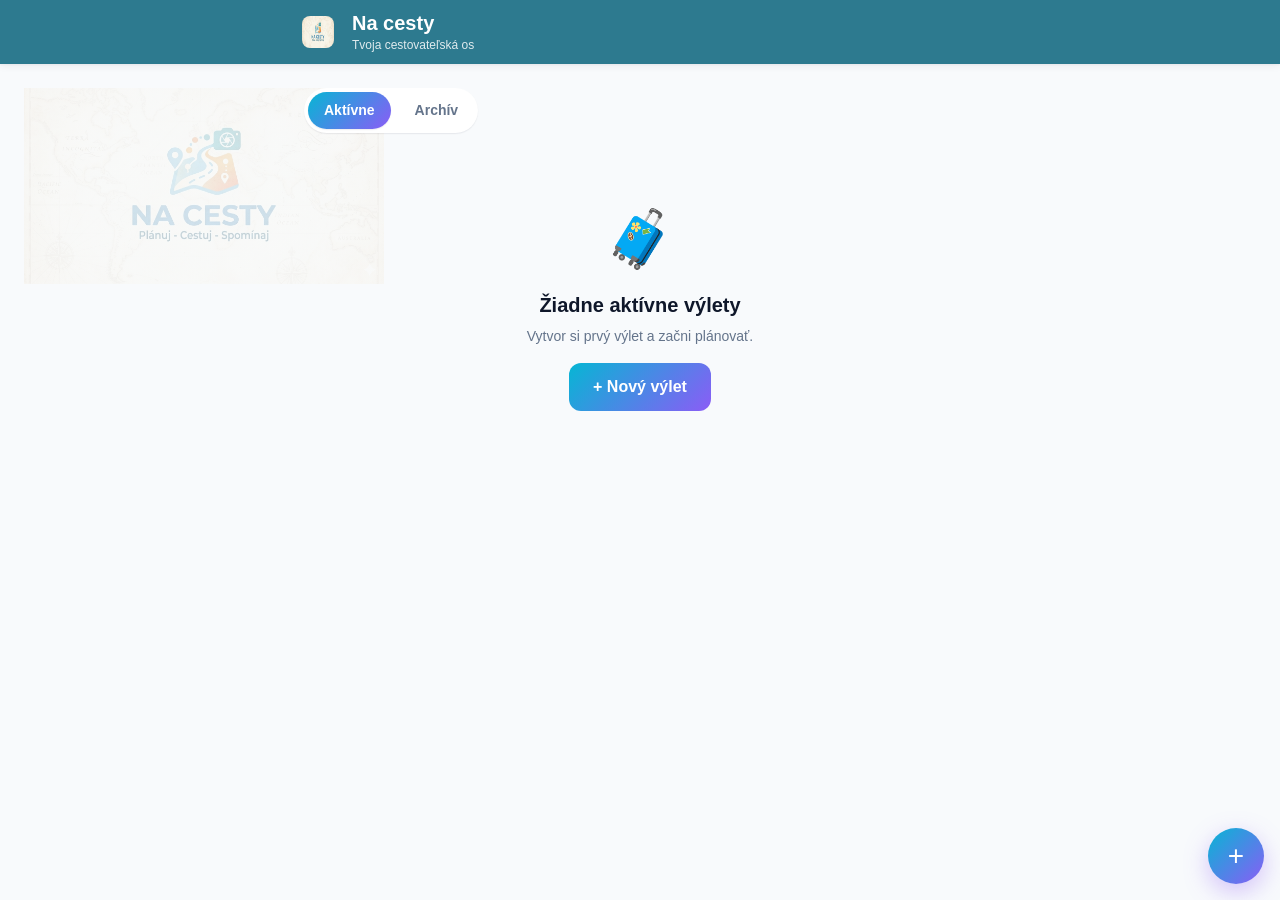
<file: index.html>
<!DOCTYPE html>
<html lang="sk">
<head>
    <meta charset="UTF-8">
    <meta name="viewport" content="width=device-width, initial-scale=1.0, viewport-fit=cover">
    <meta name="theme-color" content="#06b6d4">
    <title>Moje výlety · Na cesty</title>
    <link rel="stylesheet" href="css/style.css">
    <link rel="icon" href="images/logo.png">
</head>
<body data-page="home">

<header class="nav">
    <div class="nav__inner">
        <div class="nav__logo" aria-hidden="true">
            <img src="images/logo.png" alt="">
        </div>
        <div class="nav__titles">
            <h1 class="nav__title">Na cesty</h1>
            <p class="nav__subtitle">Tvoja cestovateľská os</p>
        </div>
        <div class="nav__spacer"></div>
    </div>
</header>

<main>
    <div class="tabs" role="tablist" aria-label="Filter výletov">
        <button class="tabs__item tabs__item--active" data-filter="active" role="tab">Aktívne</button>
        <button class="tabs__item" data-filter="archive" role="tab">Archív</button>
    </div>

    <div class="list" id="trips-list"></div>

    <div class="empty" id="trips-empty" hidden>
        <div class="empty__emoji">🧳</div>
        <h2 class="empty__title">Žiadne výlety</h2>
        <p class="empty__text">Vytvor si prvý výlet a začni plánovať.</p>
        <button class="empty__cta" data-modal-open="modal-new-trip">+ Nový výlet</button>
    </div>
</main>

<button class="fab" data-modal-open="modal-new-trip" aria-label="Nový výlet">+</button>

<!-- Modal: Nový výlet -->
<div class="modal" id="modal-new-trip" aria-hidden="true" role="dialog" aria-labelledby="modal-new-trip-title">
    <div class="modal__panel">
        <div class="modal__handle"></div>
        <button class="modal__close" data-modal-close aria-label="Zatvoriť">×</button>
        <h2 class="modal__title" id="modal-new-trip-title">Nový výlet</h2>

        <form id="form-new-trip">
            <div class="field">
                <label class="field__label" for="trip-name">Názov výletu</label>
                <input class="field__input" id="trip-name" name="name" required autofocus
                       placeholder="napr. Rím + Florencia" maxlength="80">
            </div>
            <div class="field">
                <label class="field__label" for="trip-destination">Destinácia</label>
                <input class="field__input" id="trip-destination" name="destination"
                       placeholder="napr. 🇮🇹 Taliansko" maxlength="80">
            </div>
            <div class="field">
                <div class="field__row">
                    <div>
                        <label class="field__label" for="trip-start">Začiatok</label>
                        <input class="field__input" id="trip-start" type="date" name="startDate" required>
                    </div>
                    <div>
                        <label class="field__label" for="trip-days">Počet dní</label>
                        <input class="field__input" id="trip-days" type="number" name="daysCount"
                               min="1" max="60" value="3" required>
                    </div>
                </div>
            </div>
            <div class="btn-row">
                <button type="button" class="btn btn--ghost" data-modal-close>Zrušiť</button>
                <button type="submit" class="btn btn--primary">Vytvoriť</button>
            </div>
        </form>
    </div>
</div>

<script src="js/storage.js"></script>
<script src="js/mock-data.js"></script>
<script src="js/app.js"></script>
</body>
</html>
</file>
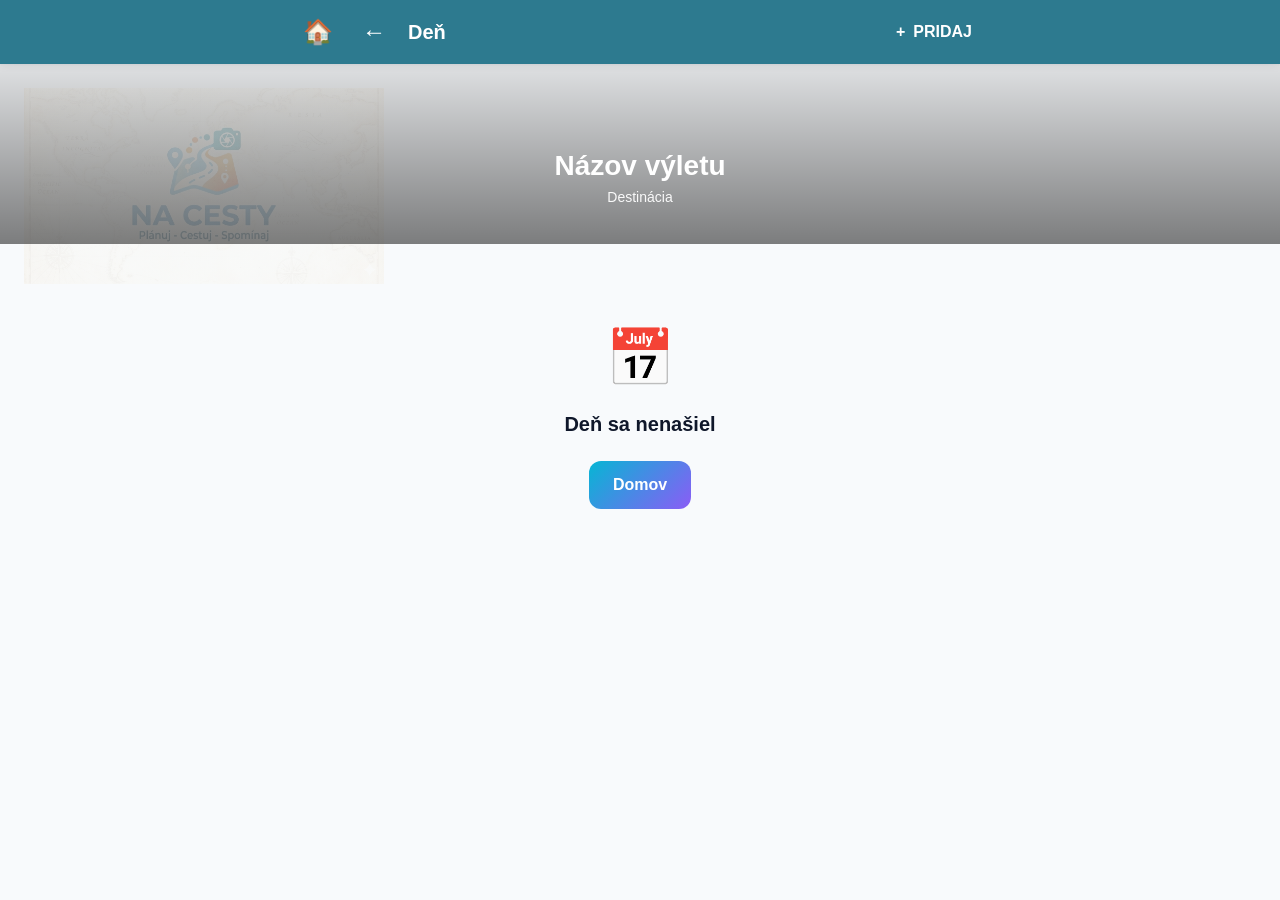
<file: day.html>
<!DOCTYPE html>
<html lang="sk">
<head>
    <meta charset="UTF-8">
    <meta name="viewport" content="width=device-width, initial-scale=1.0, viewport-fit=cover">
    <meta name="theme-color" content="#06b6d4">
    <title>Deň · Na cesty</title>
    <link rel="stylesheet" href="css/style.css">
    <link rel="icon" href="images/logo.png">
</head>
<body data-page="day">

<header class="nav">
    <div class="nav__inner">
        <a href="index.html" class="nav__home" aria-label="Domov">
            <span aria-hidden="true">🏠</span>
        </a>
        <a href="trip.html" class="nav__back" aria-label="Späť" id="nav-back-link">
            <span aria-hidden="true">←</span>
        </a>
        <div class="nav__titles">
            <h1 class="nav__title" id="nav-title">Deň</h1>
            <p class="nav__subtitle" id="nav-subtitle"></p>
        </div>
        <button type="button" class="nav__action nav__action--add" data-modal-open="modal-add-activity" aria-label="Pridať aktivitu">
            <span aria-hidden="true">+</span> PRIDAJ
        </button>
    </div>
</header>

<div class="hero" id="hero-section" style="background-image: url('https://images.unsplash.com/photo-1506905925346-21bda4d32df4?w=1200&h=400&fit=crop');">
    <div class="hero__content" id="hero-content">
        <h1 class="hero__title" id="hero-title">Názov výletu</h1>
        <p class="hero__meta" id="hero-destination">Destinácia</p>
        <div class="hero__info" id="hero-info"></div>
    </div>
</div>

<main>
    <div id="day-detail"></div>
</main>

<!-- Modal: Pridanie aktivity (3-krokový wizard) -->
<div class="modal" id="modal-add-activity" aria-hidden="true" role="dialog" aria-labelledby="wizard-title">
    <div class="modal__panel">
        <div class="modal__handle"></div>
        <button class="modal__close" data-modal-close aria-label="Zatvoriť">×</button>
        <div class="wizard__steps">
            <div class="wizard__step wizard__step--active"></div>
            <div class="wizard__step"></div>
            <div class="wizard__step"></div>
        </div>
        <h2 class="modal__title" id="wizard-title">Vyber kategóriu</h2>
        <div id="wizard-body"></div>
    </div>
</div>

<script src="js/storage.js"></script>
<script src="js/mock-data.js"></script>
<script src="js/app.js"></script>
</body>
</html>
</file>
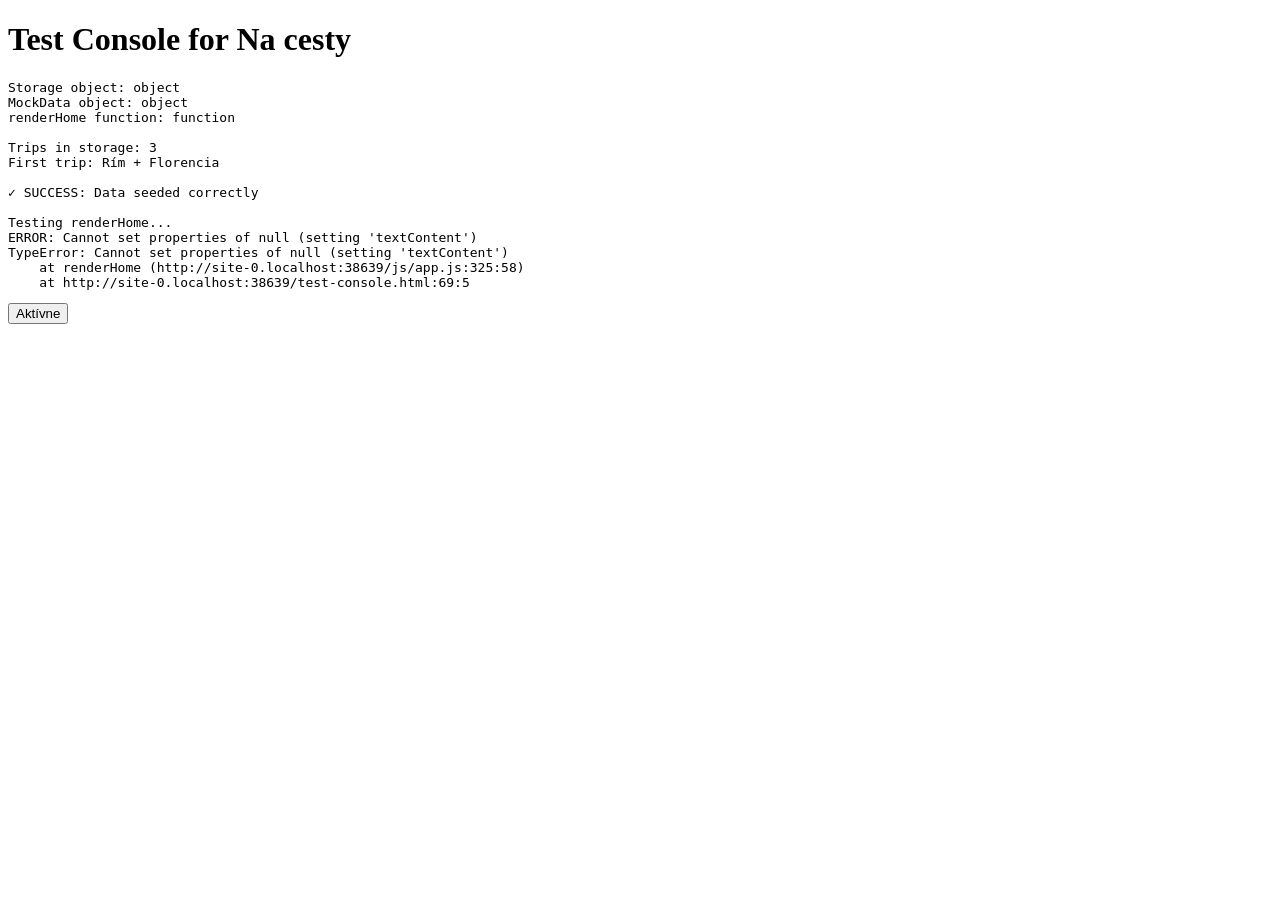
<file: test-console.html>
<!DOCTYPE html>
<html>
<head>
    <title>Test Console</title>
</head>
<body>
<h1>Test Console for Na cesty</h1>
<pre id="output"></pre>

<script src="js/storage.js"></script>
<script src="js/mock-data.js"></script>
<script src="js/app.js"></script>

<script>
// Test that everything loaded correctly
const output = document.getElementById('output');
let log = '';

try {
    log += 'Storage object: ' + (typeof Storage) + '\n';
    log += 'MockData object: ' + (typeof MockData) + '\n';
    log += 'renderHome function: ' + (typeof renderHome) + '\n';
    log += '\n';

    // Check if data was seeded
    const trips = Storage.trips.all();
    log += 'Trips in storage: ' + trips.length + '\n';

    if (trips.length > 0) {
        log += 'First trip: ' + trips[0].name + '\n';
        log += '\n✓ SUCCESS: Data seeded correctly\n';
    } else {
        log += '\n✗ ERROR: No trips found in storage\n';
    }

    // Test renderHome
    log += '\nTesting renderHome...\n';
    const body = document.body;
    body.setAttribute('data-page', 'home');

    // Create mock DOM elements
    const style = document.createElement('style');
    style.innerHTML = `
        .list { border: 1px solid blue; padding: 10px; }
        .trip-card { display: block; padding: 5px; margin: 5px; border: 1px solid gray; }
        .empty { border: 1px solid red; padding: 10px; }
        .badge { display: inline-block; padding: 2px 5px; }
    `;
    document.head.appendChild(style);

    const main = document.createElement('main');
    const tabsDiv = document.createElement('div');
    tabsDiv.className = 'tabs';
    tabsDiv.innerHTML = '<button class="tabs__item tabs__item--active" data-filter="active">Aktívne</button>';

    const listDiv = document.createElement('div');
    listDiv.id = 'trips-list';

    const emptyDiv = document.createElement('div');
    emptyDiv.id = 'trips-empty';

    main.appendChild(tabsDiv);
    main.appendChild(listDiv);
    main.appendChild(emptyDiv);

    body.appendChild(main);

    // Call renderHome
    renderHome();

    const cardsFound = listDiv.querySelectorAll('.trip-card').length;
    log += 'Trip cards rendered: ' + cardsFound + '\n';

    if (cardsFound > 0) {
        log += '✓ renderHome() works!\n';
    } else {
        log += '✗ renderHome() did not render cards\n';
    }

} catch (e) {
    log += 'ERROR: ' + e.message + '\n';
    log += e.stack + '\n';
}

output.textContent = log;
</script>
</body>
</html>
</file>
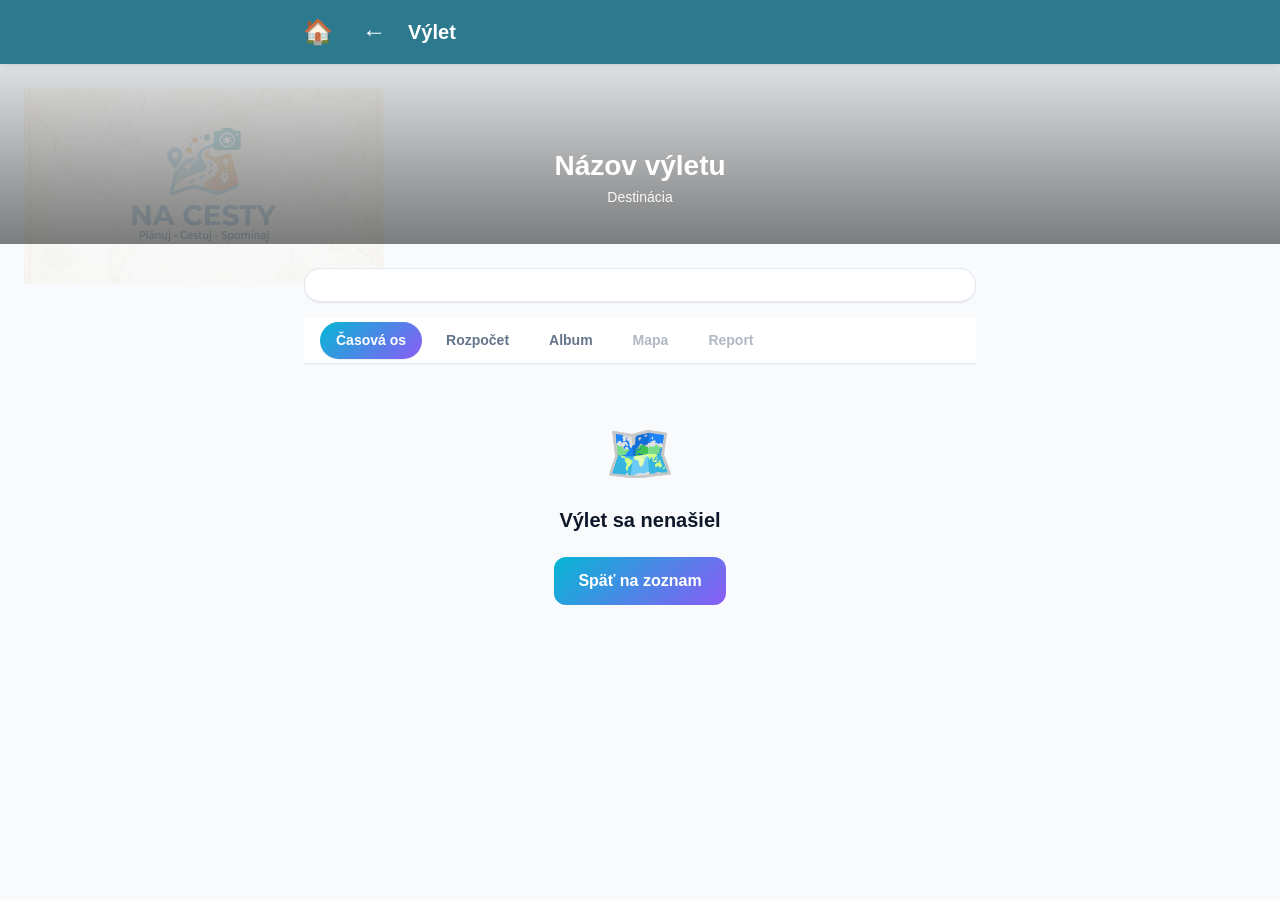
<file: trip.html>
<!DOCTYPE html>
<html lang="sk">
<head>
    <meta charset="UTF-8">
    <meta name="viewport" content="width=device-width, initial-scale=1.0, viewport-fit=cover">
    <meta name="theme-color" content="#06b6d4">
    <title>Detail výletu · Na cesty</title>
    <link rel="stylesheet" href="css/style.css">
    <link rel="icon" href="images/logo.png">
</head>
<body data-page="trip">

<header class="nav">
    <div class="nav__inner">
        <a href="index.html" class="nav__home" aria-label="Domov">
            <span aria-hidden="true">🏠</span>
        </a>
        <a href="index.html" class="nav__back" aria-label="Späť">
            <span aria-hidden="true">←</span>
        </a>
        <div class="nav__titles">
            <h1 class="nav__title" id="nav-title">Výlet</h1>
            <p class="nav__subtitle" id="nav-subtitle"></p>
        </div>
        <div class="nav__spacer"></div>
    </div>
</header>

<div class="hero" id="hero-section" style="background-image: url('https://images.unsplash.com/photo-1506905925346-21bda4d32df4?w=1200&h=400&fit=crop');">
    <div class="hero__content" id="hero-content">
        <h1 class="hero__title" id="hero-title">Názov výletu</h1>
        <p class="hero__meta" id="hero-destination">Destinácia</p>
        <div class="hero__info" id="hero-info"></div>
    </div>
</div>

<main>
    <div class="trip-header-box" id="trip-header-box"></div>

    <div class="tabs tabs--view" role="tablist" aria-label="Pohľady">
        <button class="tabs__item tabs__item--active" data-view="timeline" role="tab">Časová os</button>
        <button class="tabs__item" data-view="budget" role="tab">Rozpočet</button>
        <button class="tabs__item" data-view="album" role="tab">Album</button>
        <button class="tabs__item" data-view="map" role="tab" disabled>Mapa</button>
        <button class="tabs__item" data-view="report" role="tab" disabled>Report</button>
    </div>

    <div id="trip-detail"></div>
</main>

<script src="js/storage.js"></script>
<script src="js/mock-data.js"></script>
<script src="js/app.js"></script>
</body>
</html>
</file>
<file: css/style.css>
/* ========================================
   NA CESTY — globálne štýly (mobile-first)
   ======================================== */

/* ---------- Reset ---------- */
*, *::before, *::after { box-sizing: border-box; }
* { margin: 0; padding: 0; }
html { -webkit-text-size-adjust: 100%; }
body { line-height: 1.5; -webkit-font-smoothing: antialiased; }
img, picture, video, canvas, svg { display: block; max-width: 100%; }
input, button, textarea, select { font: inherit; color: inherit; }
button { background: none; border: none; cursor: pointer; }
a { color: inherit; text-decoration: none; }
ul, ol { list-style: none; }

/* ---------- Design tokens ---------- */
:root {
    /* Farby */
    --color-bg: #f8fafc;
    --color-surface: #ffffff;
    --color-surface-2: #f1f5f9;
    --color-border: #e2e8f0;
    --color-text: #0f172a;
    --color-text-muted: #64748b;
    --color-text-faint: #94a3b8;

    /* Brand */
    --color-primary-1: #06b6d4;
    --color-primary-2: #8b5cf6;
    --color-header: #2d7a8f;
    --color-header-light: #3d9aaf;
    --gradient-primary: linear-gradient(135deg, #06b6d4 0%, #8b5cf6 100%);
    --gradient-primary-soft: linear-gradient(135deg, #cffafe 0%, #ede9fe 100%);

    /* Statusy */
    --color-planned: #3b82f6;
    --color-planned-bg: #dbeafe;
    --color-live: #10b981;
    --color-live-bg: #d1fae5;
    --color-completed: #94a3b8;
    --color-completed-bg: #f1f5f9;

    /* Spacing */
    --sp-1: 4px;
    --sp-2: 8px;
    --sp-3: 12px;
    --sp-4: 16px;
    --sp-5: 24px;
    --sp-6: 32px;
    --sp-7: 48px;

    /* Radius */
    --r-sm: 8px;
    --r-md: 12px;
    --r-lg: 16px;
    --r-xl: 20px;
    --r-full: 9999px;

    /* Shadow */
    --shadow-sm: 0 1px 2px rgba(15, 23, 42, 0.04), 0 1px 1px rgba(15, 23, 42, 0.04);
    --shadow-md: 0 2px 8px rgba(15, 23, 42, 0.06), 0 1px 2px rgba(15, 23, 42, 0.04);
    --shadow-lg: 0 8px 24px rgba(15, 23, 42, 0.08), 0 2px 6px rgba(15, 23, 42, 0.04);
    --shadow-fab: 0 8px 24px rgba(139, 92, 246, 0.35);

    /* Typografia */
    --font-sans: -apple-system, BlinkMacSystemFont, "Segoe UI", Roboto, "Helvetica Neue", Arial, sans-serif;
    --fs-xs: 12px;
    --fs-sm: 14px;
    --fs-base: 16px;
    --fs-lg: 20px;
    --fs-xl: 24px;
    --fs-2xl: 28px;

    /* Tap targets */
    --tap: 44px;

    /* Layout */
    --nav-h: 64px;
    --container-max: 720px;
}

/* ---------- Base ---------- */
body {
    font-family: var(--font-sans);
    font-size: var(--fs-base);
    color: var(--color-text);
    background-color: var(--color-bg);
    background-image:
        linear-gradient(rgba(248, 250, 252, 0.78), rgba(248, 250, 252, 0.78)),
        url('../images/logo.png');
    background-repeat: no-repeat, no-repeat;
    background-position: center, 24px calc(var(--nav-h) + 24px);
    background-attachment: fixed, fixed;
    background-size: cover, min(50vmin, 360px);
    min-height: 100vh;
    min-height: 100dvh;
    padding-bottom: env(safe-area-inset-bottom);
}

main {
    max-width: var(--container-max);
    margin: 0 auto;
    padding: var(--sp-4);
    padding-bottom: calc(var(--sp-7) * 2);
}

h1, h2, h3 { line-height: 1.25; font-weight: 700; }
h2 { font-size: var(--fs-lg); margin-bottom: var(--sp-3); }
h3 { font-size: var(--fs-base); }

/* ---------- Navigácia ---------- */
.nav {
    position: sticky;
    top: 0;
    z-index: 50;
    background: var(--color-header);
    color: #fff;
    padding-top: env(safe-area-inset-top);
    box-shadow: var(--shadow-md);
}
.nav__inner {
    max-width: var(--container-max);
    margin: 0 auto;
    height: var(--nav-h);
    display: flex;
    align-items: center;
    gap: var(--sp-3);
    padding: 0 var(--sp-4);
}
.nav__logo, .nav__back, .nav__home, .nav__action, .nav__spacer {
    width: var(--tap);
    height: var(--tap);
    display: flex;
    align-items: center;
    justify-content: center;
    flex-shrink: 0;
}
.nav__logo img { width: 32px; height: 32px; border-radius: var(--r-sm); }
.nav__logo-emoji { font-size: 28px; }
.nav__home, .nav__back, .nav__action {
    color: #fff;
    font-size: var(--fs-xl);
    border-radius: var(--r-md);
    transition: background 120ms ease;
}
.nav__home:hover, .nav__back:hover, .nav__action:hover,
.nav__home:focus-visible, .nav__back:focus-visible, .nav__action:focus-visible {
    background: var(--color-header-light);
    outline: none;
}
.nav__home { font-size: 24px; }
.nav__action { font-size: 28px; line-height: 1; }
.nav__action--add {
    width: auto;
    padding: 0 var(--sp-3);
    font-size: var(--fs-base);
    font-weight: 600;
    display: flex;
    align-items: center;
    gap: var(--sp-2);
}
.nav__titles { flex: 1; min-width: 0; }
.nav__title {
    font-size: var(--fs-lg);
    font-weight: 700;
    white-space: nowrap;
    overflow: hidden;
    text-overflow: ellipsis;
}
.nav__subtitle {
    font-size: var(--fs-xs);
    opacity: 0.85;
    white-space: nowrap;
    overflow: hidden;
    text-overflow: ellipsis;
}

/* ---------- Hero sekcia ---------- */
.hero {
    position: relative;
    min-height: 150px;
    background-size: cover;
    background-position: center;
    background-repeat: no-repeat;
    display: flex;
    align-items: flex-end;
    justify-content: center;
    margin: 0 calc(var(--sp-4) * -1);
    margin-top: 0;
    overflow: hidden;
}
.hero::before {
    content: "";
    position: absolute;
    inset: 0;
    background: linear-gradient(to bottom, rgba(0, 0, 0, 0.1), rgba(0, 0, 0, 0.5));
    z-index: 1;
}
.hero__content {
    position: relative;
    z-index: 2;
    text-align: center;
    color: #fff;
    padding: var(--sp-4);
    padding-bottom: var(--sp-5);
}
.hero__title {
    font-size: var(--fs-xl);
    font-weight: 700;
    margin-bottom: var(--sp-1);
    line-height: 1.2;
}
.hero__meta {
    font-size: var(--fs-sm);
    opacity: 0.95;
    margin-bottom: var(--sp-3);
}
.hero__info {
    display: flex;
    gap: var(--sp-4);
    justify-content: center;
    flex-wrap: wrap;
    font-size: var(--fs-xs);
    opacity: 0.9;
}
.hero__badge {
    display: inline-flex;
    align-items: center;
    gap: var(--sp-1);
    padding: 4px var(--sp-2);
    border-radius: var(--r-full);
    font-size: var(--fs-xs);
    font-weight: 600;
}

@media (min-width: 768px) {
    .hero {
        min-height: 160px;
    }
    .hero__title {
        font-size: var(--fs-2xl);
    }
}

@media (min-width: 1024px) {
    .hero {
        min-height: 180px;
    }
}

/* ---------- Tabs (filter) ---------- */
.tabs {
    display: flex;
    gap: var(--sp-2);
    background: var(--color-surface);
    padding: var(--sp-1);
    border-radius: var(--r-full);
    box-shadow: var(--shadow-sm);
    margin-bottom: var(--sp-4);
    width: fit-content;
}
.tabs--view {
    border-radius: 0;
    box-shadow: 0 1px 2px rgba(15, 23, 42, 0.04);
    margin: 0;
    padding: var(--sp-1) var(--sp-4);
    width: 100%;
    overflow-x: auto;
    border-bottom: 1px solid var(--color-border);
}
.tabs__item {
    padding: var(--sp-2) var(--sp-4);
    border-radius: var(--r-full);
    font-size: var(--fs-sm);
    font-weight: 600;
    color: var(--color-text-muted);
    transition: all 160ms ease;
    min-height: 36px;
}
.tabs__item--active {
    background: var(--gradient-primary);
    color: #fff;
    box-shadow: var(--shadow-sm);
}
.tabs__item:disabled {
    opacity: 0.5;
    cursor: not-allowed;
}
.tabs__item:disabled:hover {
    background: transparent;
}

/* ---------- Karty (trip) ---------- */
.list { display: flex; flex-direction: column; gap: var(--sp-3); }

.trip-card-wrapper {
    position: relative;
    background: var(--color-surface);
    border-radius: var(--r-lg);
    box-shadow: var(--shadow-md);
    transition: transform 160ms ease, box-shadow 160ms ease;
    border: 1px solid var(--color-border);
}
.trip-card-wrapper:hover, .trip-card-wrapper:focus-within {
    transform: translateY(-2px);
    box-shadow: var(--shadow-lg);
}
.trip-card {
    display: block;
    padding: var(--sp-4);
    padding-right: var(--sp-7);
}
.trip-card:hover, .trip-card:focus-visible {
    outline: none;
}
.trip-card__head {
    display: flex;
    justify-content: space-between;
    align-items: flex-start;
    gap: var(--sp-3);
    margin-bottom: var(--sp-2);
}
.trip-card__name {
    font-size: var(--fs-lg);
    font-weight: 700;
    line-height: 1.2;
}
.trip-card__destination {
    font-size: var(--fs-sm);
    color: var(--color-text-muted);
    margin-top: var(--sp-1);
}
.trip-card__dates {
    font-size: var(--fs-sm);
    color: var(--color-text-muted);
    margin-top: var(--sp-2);
}
.trip-card__stats {
    display: flex;
    gap: var(--sp-4);
    margin-top: var(--sp-3);
    padding-top: var(--sp-3);
    border-top: 1px solid var(--color-border);
    font-size: var(--fs-sm);
    color: var(--color-text-muted);
}
.trip-card__stat {
    display: inline-flex;
    align-items: center;
    gap: var(--sp-1);
}
.trip-card__head-actions {
    display: flex;
    align-items: center;
    gap: var(--sp-2);
}
.trip-card__archive-btn {
    position: absolute;
    top: var(--sp-2);
    right: var(--sp-2);
    width: 40px;
    height: 40px;
    display: flex;
    align-items: center;
    justify-content: center;
    font-size: 20px;
    border-radius: var(--r-md);
    background: transparent;
    border: 1px solid var(--color-border);
    cursor: pointer;
    transition: all 160ms ease;
    z-index: 10;
}
.trip-card__archive-btn:hover {
    background: var(--color-surface-2);
    border-color: var(--color-primary-1);
    transform: scale(1.1);
}
.trip-card__archive-btn:active {
    transform: scale(0.95);
}

/* ---------- Status badge ---------- */
.badge {
    display: inline-flex;
    align-items: center;
    gap: var(--sp-1);
    padding: 4px var(--sp-2);
    border-radius: var(--r-full);
    font-size: var(--fs-xs);
    font-weight: 600;
    flex-shrink: 0;
}
.badge--planned { background: var(--color-planned-bg); color: var(--color-planned); }
.badge--live { background: var(--color-live-bg); color: var(--color-live); }
.badge--live::before {
    content: "";
    width: 6px;
    height: 6px;
    background: var(--color-live);
    border-radius: 50%;
    animation: pulse 1.6s ease-in-out infinite;
}
.badge--completed { background: var(--color-completed-bg); color: var(--color-completed); }

@keyframes pulse {
    0%, 100% { opacity: 1; transform: scale(1); }
    50% { opacity: 0.4; transform: scale(1.3); }
}

/* ---------- FAB ---------- */
.fab {
    position: fixed;
    right: var(--sp-4);
    bottom: calc(var(--sp-4) + env(safe-area-inset-bottom));
    width: 56px;
    height: 56px;
    border-radius: var(--r-full);
    background: var(--gradient-primary);
    color: #fff;
    font-size: 28px;
    font-weight: 300;
    box-shadow: var(--shadow-fab);
    display: flex;
    align-items: center;
    justify-content: center;
    z-index: 40;
    transition: transform 160ms ease;
}
.fab:hover, .fab:focus-visible {
    transform: scale(1.05);
    outline: none;
}
.fab:active { transform: scale(0.96); }

/* ---------- Empty state ---------- */
.empty {
    text-align: center;
    padding: var(--sp-7) var(--sp-4);
    color: var(--color-text-muted);
}
.empty__emoji { font-size: 56px; margin-bottom: var(--sp-3); }
.empty__title { color: var(--color-text); margin-bottom: var(--sp-2); font-size: var(--fs-lg); }
.empty__text { font-size: var(--fs-sm); max-width: 320px; margin: 0 auto; }
.empty__cta {
    display: inline-block;
    margin-top: var(--sp-4);
    padding: var(--sp-3) var(--sp-5);
    background: var(--gradient-primary);
    color: #fff;
    border-radius: var(--r-md);
    font-weight: 600;
}

/* ---------- Modal (bottom sheet) ---------- */
.modal {
    position: fixed;
    inset: 0;
    z-index: 100;
    display: none;
    background: rgba(15, 23, 42, 0.5);
    align-items: flex-end;
    justify-content: center;
    animation: fadeIn 160ms ease;
}
.modal[aria-hidden="false"] { display: flex; }
.modal__panel {
    background: var(--color-surface);
    width: 100%;
    max-width: var(--container-max);
    border-radius: var(--r-lg) var(--r-lg) 0 0;
    padding: var(--sp-5);
    padding-bottom: calc(var(--sp-5) + env(safe-area-inset-bottom));
    max-height: 90vh;
    overflow-y: auto;
    animation: slideUp 240ms cubic-bezier(0.32, 0.72, 0, 1);
}
.modal__handle {
    width: 40px;
    height: 4px;
    background: var(--color-border);
    border-radius: var(--r-full);
    margin: 0 auto var(--sp-4);
}
.modal__title {
    font-size: var(--fs-lg);
    margin-bottom: var(--sp-4);
}
.modal__close {
    position: absolute;
    top: var(--sp-3);
    right: var(--sp-3);
    width: var(--tap);
    height: var(--tap);
    border-radius: var(--r-md);
    color: var(--color-text-muted);
    font-size: 24px;
    display: flex;
    align-items: center;
    justify-content: center;
}
.modal__close:hover { background: var(--color-surface-2); }

@keyframes fadeIn { from { opacity: 0; } to { opacity: 1; } }
@keyframes slideUp { from { transform: translateY(100%); } to { transform: translateY(0); } }

/* ---------- Forms ---------- */
.field { margin-bottom: var(--sp-4); }
.field__label {
    display: block;
    font-size: var(--fs-sm);
    font-weight: 600;
    color: var(--color-text);
    margin-bottom: var(--sp-2);
}
.field__input, .field__textarea {
    width: 100%;
    padding: var(--sp-3) var(--sp-4);
    background: var(--color-surface-2);
    border: 1px solid transparent;
    border-radius: var(--r-md);
    font-size: var(--fs-base);
    transition: all 160ms ease;
    min-height: var(--tap);
}
.field__textarea { min-height: 88px; resize: vertical; font-family: inherit; }
.field__input:focus, .field__textarea:focus {
    outline: none;
    border-color: var(--color-primary-1);
    background: var(--color-surface);
    box-shadow: 0 0 0 3px rgba(6, 182, 212, 0.15);
}
.field__row {
    display: grid;
    grid-template-columns: 1fr 1fr;
    gap: var(--sp-3);
}

/* ---------- Buttons ---------- */
.btn {
    display: inline-flex;
    align-items: center;
    justify-content: center;
    gap: var(--sp-2);
    padding: var(--sp-3) var(--sp-5);
    border-radius: var(--r-md);
    font-size: var(--fs-base);
    font-weight: 600;
    min-height: 48px;
    transition: all 160ms ease;
    width: 100%;
}
.btn--primary {
    background: var(--gradient-primary);
    color: #fff;
    box-shadow: var(--shadow-sm);
}
.btn--primary:hover, .btn--primary:focus-visible {
    transform: translateY(-1px);
    box-shadow: var(--shadow-md);
    outline: none;
}
.btn--ghost {
    background: var(--color-surface-2);
    color: var(--color-text);
}
.btn--ghost:hover { background: var(--color-border); }
.btn-row { display: flex; gap: var(--sp-3); margin-top: var(--sp-5); }
.btn-row .btn { flex: 1; }

/* ---------- Trip header box (archivovanie) ---------- */
.trip-header-box {
    background: var(--color-surface);
    border-radius: var(--r-lg);
    padding: var(--sp-4);
    margin-bottom: var(--sp-4);
    box-shadow: var(--shadow-sm);
    border: 1px solid var(--color-border);
}

.trip-header-content {
    display: flex;
    justify-content: space-between;
    align-items: center;
    gap: var(--sp-4);
}

.trip-info {
    flex: 1;
}

.trip-info-name {
    font-size: var(--fs-lg);
    font-weight: 700;
    margin-bottom: var(--sp-1);
}

.trip-info-meta {
    font-size: var(--fs-sm);
    color: var(--color-text-muted);
    display: flex;
    gap: var(--sp-3);
    flex-wrap: wrap;
}

.trip-archive-section {
    display: flex;
    align-items: center;
    gap: var(--sp-3);
}

.trip-archive-checkbox {
    width: 20px;
    height: 20px;
    cursor: pointer;
}

.trip-archive-label {
    font-size: var(--fs-sm);
    font-weight: 600;
    cursor: pointer;
}

/* ---------- Day cards (na trip detail) ---------- */
.trip-hero {
    background: var(--gradient-primary-soft);
    border-radius: var(--r-lg);
    padding: var(--sp-5);
    margin-bottom: var(--sp-5);
    border: 1px solid var(--color-border);
}
.trip-hero__name {
    font-size: var(--fs-2xl);
    margin-bottom: var(--sp-2);
}
.trip-hero__meta {
    display: flex;
    flex-wrap: wrap;
    gap: var(--sp-3);
    color: var(--color-text-muted);
    font-size: var(--fs-sm);
}
.trip-hero__progress {
    margin-top: var(--sp-4);
    background: rgba(255, 255, 255, 0.6);
    border-radius: var(--r-full);
    height: 8px;
    overflow: hidden;
}
.trip-hero__progress-bar {
    height: 100%;
    background: var(--gradient-primary);
    border-radius: var(--r-full);
    transition: width 320ms ease;
}
.trip-hero__progress-label {
    margin-top: var(--sp-2);
    font-size: var(--fs-xs);
    color: var(--color-text-muted);
}

.day-card {
    display: block;
    background: var(--color-surface);
    border-radius: var(--r-lg);
    padding: var(--sp-4);
    box-shadow: var(--shadow-sm);
    border: 1px solid var(--color-border);
    transition: all 160ms ease;
}
.day-card:hover, .day-card:focus-visible {
    transform: translateX(4px);
    box-shadow: var(--shadow-md);
    outline: none;
}
.day-card--active {
    background: var(--gradient-primary-soft);
    border-color: var(--color-primary-1);
    box-shadow: var(--shadow-md);
}
.day-card__head {
    display: flex;
    justify-content: space-between;
    align-items: center;
    gap: var(--sp-3);
    margin-bottom: var(--sp-2);
}
.day-card__title-row {
    display: flex;
    align-items: baseline;
    gap: var(--sp-2);
    flex-wrap: wrap;
    min-width: 0;
}
.day-card__title { font-weight: 700; }
.day-card__date { font-size: var(--fs-sm); color: var(--color-text-muted); }

.mini-acts {
    margin-top: var(--sp-3);
    padding-top: var(--sp-3);
    border-top: 1px solid var(--color-border);
    display: flex;
    flex-direction: column;
    gap: var(--sp-2);
}
.mini-act {
    display: flex;
    align-items: center;
    gap: var(--sp-3);
    padding: 6px 0;
}
.mini-act__title {
    font-size: var(--fs-sm);
    color: var(--color-text);
    word-break: break-word;
    line-height: 1.3;
}
.mini-act--done .mini-act__title {
    color: var(--color-text-muted);
    text-decoration: line-through;
}
.mini-act .activity__check { width: 22px; height: 22px; font-size: 13px; margin-top: 0; }
.mini-act--done .activity__check {
    background: var(--gradient-primary);
    border-color: transparent;
    color: #fff;
}
.day-card__weather {
    display: flex;
    align-items: center;
    gap: var(--sp-2);
    font-size: var(--fs-sm);
    color: var(--color-text-muted);
}
.day-card__weather-emoji { font-size: 20px; }
.day-card__stats {
    margin-top: var(--sp-3);
    padding-top: var(--sp-3);
    border-top: 1px solid var(--color-border);
    display: flex;
    justify-content: space-between;
    font-size: var(--fs-sm);
    color: var(--color-text-muted);
}

/* ---------- Day detail layout ---------- */
#day-detail {
    display: flex;
    flex-direction: column;
    gap: 0;
}

/* Days strip - horizontálny pás filmových okienok */
.days-list {
    display: flex;
    gap: var(--sp-2);
    overflow-x: auto;
    overflow-y: hidden;
    padding: var(--sp-4);
    background: var(--color-surface);
    border-bottom: 1px solid var(--color-border);
    scroll-behavior: smooth;
    scrollbar-width: thin;
    scrollbar-color: var(--color-border) transparent;
}
.days-list::-webkit-scrollbar {
    height: 4px;
}
.days-list::-webkit-scrollbar-track {
    background: transparent;
}
.days-list::-webkit-scrollbar-thumb {
    background: var(--color-border);
    border-radius: var(--r-full);
}

.day-card {
    display: block;
    background: var(--color-surface-2);
    border-radius: var(--r-lg);
    padding: var(--sp-3);
    box-shadow: var(--shadow-sm);
    border: 2px solid var(--color-border);
    transition: all 160ms ease;
    flex: 0 0 auto;
    min-width: 120px;
    text-align: center;
    cursor: pointer;
}
.day-card:hover {
    transform: translateY(-2px);
    box-shadow: var(--shadow-md);
    outline: none;
}
.day-card--active {
    background: var(--gradient-primary-soft);
    border-color: var(--color-primary-1);
    box-shadow: var(--shadow-md);
}

.day-card__title-row {
    display: flex;
    align-items: baseline;
    gap: var(--sp-2);
    flex-wrap: wrap;
    min-width: 0;
    justify-content: center;
}
.day-card__title {
    font-weight: 700;
    font-size: var(--fs-sm);
}
.day-card__date {
    font-size: var(--fs-xs);
    color: var(--color-text-muted);
}

.day-card__stats {
    margin-top: var(--sp-2);
    font-size: var(--fs-xs);
    color: var(--color-text-muted);
}

.timeline-container {
    flex: 1;
    padding: var(--sp-4);
}

/* ---------- Timeline (deň) ---------- */
.timeline { display: flex; flex-direction: column; }

.activity {
    display: grid;
    grid-template-columns: auto auto 1fr;
    gap: var(--sp-3);
    padding: var(--sp-4) 0;
    border-bottom: 1px solid var(--color-border);
}
.activity:last-child { border-bottom: none; }
.activity__check {
    width: 24px;
    height: 24px;
    border-radius: var(--r-sm);
    border: 2px solid var(--color-border);
    display: flex;
    align-items: center;
    justify-content: center;
    margin-top: 2px;
    color: transparent;
    font-size: 14px;
    font-weight: 700;
    transition: all 160ms ease;
    flex-shrink: 0;
}
.activity--done .activity__check {
    background: var(--gradient-primary);
    border-color: transparent;
    color: #fff;
}
.activity__time-row {
    display: flex;
    align-items: center;
    justify-content: space-between;
    gap: var(--sp-2);
    margin-bottom: var(--sp-1);
}
.activity__time {
    font-variant-numeric: tabular-nums;
    font-weight: 600;
    color: var(--color-text-muted);
    font-size: var(--fs-sm);
    padding-top: 4px;
    min-width: 70px;
    text-align: center;
}
.activity__actions {
    display: flex;
    gap: var(--sp-2);
}
.activity__action-btn {
    background: none;
    border: none;
    font-size: 18px;
    cursor: pointer;
    padding: 4px 8px;
    border-radius: var(--r-md);
    transition: background-color 160ms ease;
    opacity: 0.7;
}
.activity__action-btn:hover {
    background-color: rgba(139, 92, 246, 0.1);
    opacity: 1;
}
.activity__action-btn--delete:hover {
    background-color: rgba(239, 68, 68, 0.1);
}
.activity__body { min-width: 0; }
.activity__head {
    display: flex;
    align-items: center;
    gap: var(--sp-2);
    margin-bottom: var(--sp-1);
}
.activity__icon {
    font-size: 36px;
    line-height: 1;
    display: flex;
    align-items: center;
    justify-content: center;
    width: 40px;
    height: 40px;
}
.activity__title {
    font-weight: 600;
    word-break: break-word;
}
.activity--done .activity__title {
    color: var(--color-text-muted);
    text-decoration: line-through;
}
.activity__desc {
    font-size: var(--fs-sm);
    color: var(--color-text-muted);
    margin-bottom: var(--sp-2);
}
.activity__amount {
    display: block;
    font-size: var(--fs-sm);
    font-weight: 600;
    color: #059669;
    margin-bottom: var(--sp-2);
}
.activity__location {
    display: block;
    font-size: var(--fs-sm);
    color: #0891b2;
    margin-bottom: var(--sp-2);
}
.activity__rating {
    display: flex;
    gap: var(--sp-2);
    margin-top: var(--sp-2);
}
.rating-btn {
    width: 36px;
    height: 36px;
    border-radius: var(--r-full);
    background: var(--color-surface-2);
    font-size: 20px;
    transition: all 160ms ease;
    line-height: 1;
}
.rating-btn:hover { transform: scale(1.1); background: var(--color-border); }
.rating-btn--active {
    background: var(--gradient-primary-soft);
    transform: scale(1.15);
    box-shadow: var(--shadow-sm);
}

.activity__actions {
    display: flex;
    gap: var(--sp-2);
    margin-top: var(--sp-2);
    align-items: center;
}
.activity__action-btn {
    width: 32px;
    height: 32px;
    border-radius: var(--r-sm);
    background: var(--color-surface-2);
    display: flex;
    align-items: center;
    justify-content: center;
    font-size: 16px;
    color: var(--color-text-muted);
    transition: all 160ms ease;
    flex-shrink: 0;
}
.activity__action-btn:hover {
    background: var(--color-border);
    color: var(--color-text);
}

.activity__photos {
    display: flex;
    flex-wrap: wrap;
    gap: var(--sp-2);
    margin-top: var(--sp-2);
}
.photo-thumb {
    width: 64px;
    height: 64px;
    border-radius: var(--r-sm);
    overflow: hidden;
    background: var(--color-surface-2);
    flex-shrink: 0;
}
.photo-thumb img { width: 100%; height: 100%; object-fit: cover; }
.photo-thumb--add {
    border: 2px dashed var(--color-border);
    background: transparent;
    display: flex;
    align-items: center;
    justify-content: center;
    color: var(--color-text-faint);
    font-size: 22px;
    transition: all 160ms ease;
}
.photo-thumb--add:hover {
    border-color: var(--color-primary-1);
    color: var(--color-primary-1);
}

/* ---------- Rozpočet sekcia ---------- */
.budget-view {
    display: none;
}
.budget-view.active {
    display: block;
}

.budget-daily {
    margin-bottom: var(--sp-5);
}

.budget-day-header {
    font-size: var(--fs-lg);
    font-weight: 700;
    margin-bottom: var(--sp-3);
    padding-bottom: var(--sp-2);
    border-bottom: 2px solid var(--color-border);
}

.budget-table {
    width: 100%;
    border-collapse: collapse;
    margin-bottom: var(--sp-4);
}

.budget-table th {
    background: var(--color-surface-2);
    padding: var(--sp-2) var(--sp-3);
    text-align: left;
    font-weight: 600;
    font-size: var(--fs-sm);
    border-bottom: 1px solid var(--color-border);
}

.budget-table td {
    padding: var(--sp-2) var(--sp-3);
    border-bottom: 1px solid var(--color-border);
    font-size: var(--fs-sm);
}

.budget-table tr:last-child td {
    border-bottom: none;
}

.budget-amount {
    text-align: right;
    font-weight: 600;
    color: var(--color-primary-1);
}

.budget-total {
    background: var(--gradient-primary-soft);
    font-weight: 700;
    border-top: 2px solid var(--color-border);
}

.budget-summary {
    background: var(--color-surface);
    border-radius: var(--r-lg);
    padding: var(--sp-4);
    box-shadow: var(--shadow-sm);
    margin-top: var(--sp-5);
}

.budget-summary-title {
    font-size: var(--fs-lg);
    font-weight: 700;
    margin-bottom: var(--sp-3);
}

.budget-summary-grid {
    display: grid;
    grid-template-columns: repeat(auto-fit, minmax(150px, 1fr));
    gap: var(--sp-3);
}

.budget-summary-item {
    background: var(--color-surface-2);
    padding: var(--sp-3);
    border-radius: var(--r-md);
    text-align: center;
}

.budget-summary-label {
    font-size: var(--fs-xs);
    color: var(--color-text-muted);
    margin-bottom: var(--sp-1);
    font-weight: 600;
    text-transform: uppercase;
}

.budget-summary-value {
    font-size: var(--fs-2xl);
    font-weight: 700;
    color: var(--color-primary-1);
}

/* ---------- Album sekcia ---------- */
.album-view {
    display: none;
}

.album-view.active {
    display: block;
}

.album-day {
    margin-bottom: var(--sp-5);
}

.album-day-title {
    font-size: var(--fs-lg);
    font-weight: 700;
    margin-bottom: var(--sp-3);
    padding-bottom: var(--sp-2);
    border-bottom: 2px solid var(--color-border);
}

.album-grid {
    display: grid;
    grid-template-columns: repeat(auto-fill, minmax(120px, 1fr));
    gap: var(--sp-3);
}

.album-photo-item {
    position: relative;
    border-radius: var(--r-lg);
    overflow: hidden;
    aspect-ratio: 1;
    background: var(--color-surface-2);
}

.album-photo-img {
    width: 100%;
    height: 100%;
    object-fit: cover;
}

.album-photo-delete {
    position: absolute;
    top: 0;
    right: 0;
    width: 32px;
    height: 32px;
    background: rgba(0, 0, 0, 0.7);
    color: #fff;
    border: none;
    cursor: pointer;
    display: flex;
    align-items: center;
    justify-content: center;
    font-size: 18px;
    opacity: 0;
    transition: opacity 160ms ease;
}

.album-photo-item:hover .album-photo-delete {
    opacity: 1;
}

.album-empty {
    text-align: center;
    padding: var(--sp-5);
    color: var(--color-text-muted);
}

/* ---------- Timeline sekcia ---------- */
.timeline-view {
    display: none;
}

.timeline-view.active {
    display: block;
}

/* ---------- Timeline visual (vertikálna čiara s ikonkami) ---------- */
#timeline-container {
    display: grid;
    grid-template-columns: 60px 1fr;
    gap: var(--sp-4);
    position: relative;
}

.timeline-visual {
    position: relative;
    width: 60px;
}

.timeline-visual::before {
    content: "";
    position: absolute;
    left: 50%;
    top: 0;
    bottom: 0;
    width: 2px;
    background: linear-gradient(to bottom, var(--color-primary-1), var(--color-primary-2));
    transform: translateX(-50%);
}

.timeline-icon {
    position: absolute;
    left: 50%;
    transform: translateX(-50%);
    width: 44px;
    height: 44px;
    background: var(--color-surface);
    border: 2px solid var(--color-primary-1);
    border-radius: 50%;
    display: flex;
    align-items: center;
    justify-content: center;
    font-size: 28px;
    box-shadow: var(--shadow-md);
}

.timeline-items {
    display: flex;
    flex-direction: column;
}

/* ---------- Wizard (pridanie aktivity) ---------- */
.wizard__steps {
    display: flex;
    gap: var(--sp-2);
    margin-bottom: var(--sp-4);
}
.wizard__step {
    flex: 1;
    height: 4px;
    border-radius: var(--r-full);
    background: var(--color-border);
    transition: background 200ms ease;
}
.wizard__step--active { background: var(--gradient-primary); }

.tile-grid {
    display: grid;
    grid-template-columns: repeat(3, 1fr);
    gap: var(--sp-3);
}
.tile {
    aspect-ratio: 1;
    border-radius: var(--r-lg);
    background: var(--color-surface-2);
    display: flex;
    flex-direction: column;
    align-items: center;
    justify-content: center;
    gap: var(--sp-2);
    padding: var(--sp-2);
    transition: all 160ms ease;
    border: 2px solid transparent;
}
.tile:hover, .tile:focus-visible {
    background: var(--gradient-primary-soft);
    border-color: var(--color-primary-1);
    transform: translateY(-2px);
    outline: none;
}
.tile__emoji { font-size: 32px; line-height: 1; }
.tile__label {
    font-size: var(--fs-xs);
    font-weight: 600;
    text-align: center;
    color: var(--color-text);
}

/* ---------- Helpers ---------- */
.section-title {
    font-size: var(--fs-sm);
    font-weight: 700;
    text-transform: uppercase;
    letter-spacing: 0.04em;
    color: var(--color-text-faint);
    margin: var(--sp-5) 0 var(--sp-2);
}
.section-title:first-child { margin-top: 0; }

/* ---------- Responsive nahor ---------- */
@media (min-width: 768px) {
    main { padding: var(--sp-5); }
    .tile-grid { grid-template-columns: repeat(4, 1fr); }
    .trip-hero__name { font-size: 32px; }
}

/* ---------- Reduced motion ---------- */
@media (prefers-reduced-motion: reduce) {
    *, *::before, *::after {
        animation-duration: 0.01ms !important;
        transition-duration: 0.01ms !important;
    }
}
</file>
